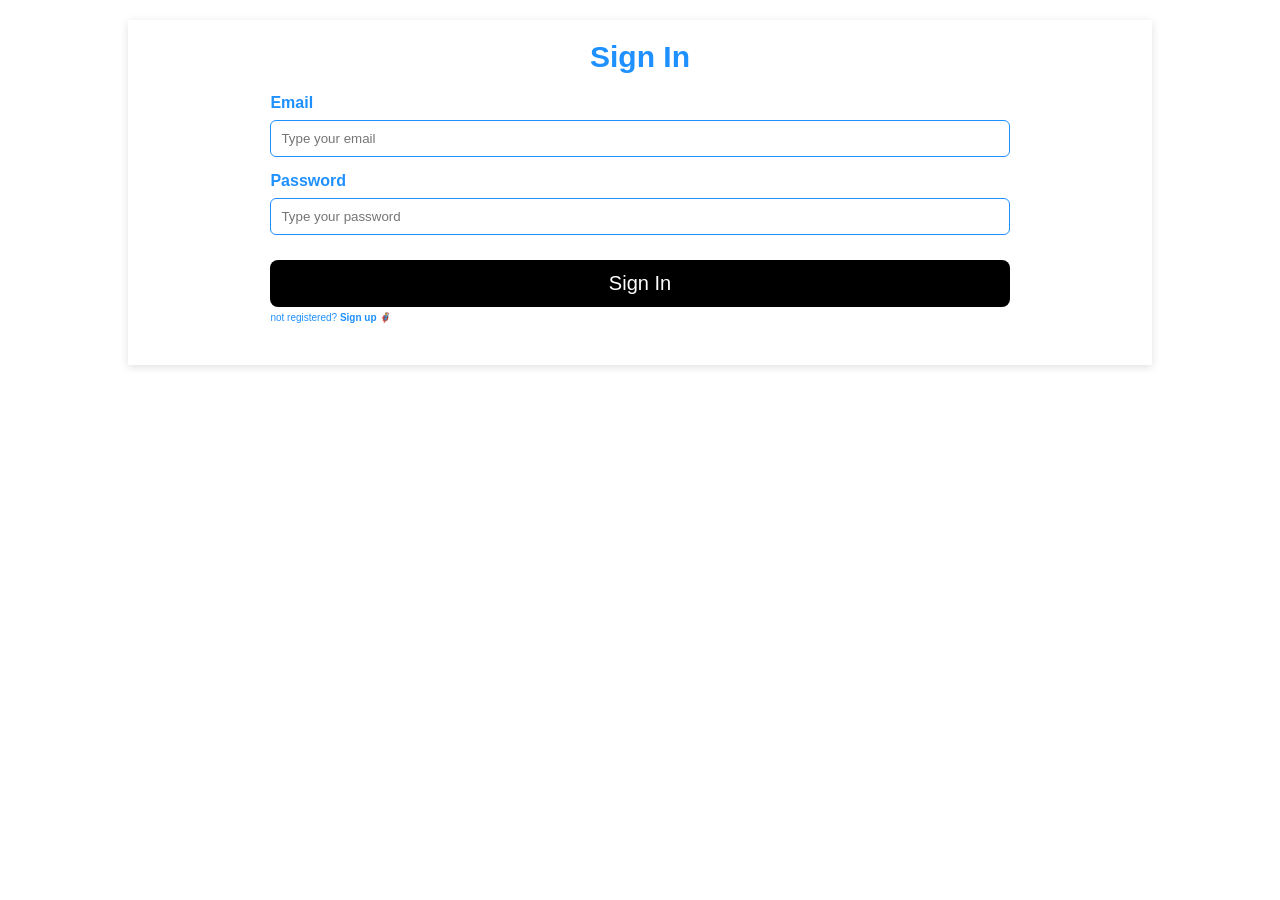
<file: signin.html>
<!doctype html>
<html lang="en">
  <head>
    <meta charset="UTF-8" />
    <meta name="viewport" content="width=device-width, initial-scale=1.0" />
    <link rel="stylesheet" href="style.css">
    <title>Sign In</title>
  </head>
  <body>
    <div class="form-container">
      <h2 class="form-title">Sign In</h2>

      <form>
      
        <div class="form-input">
          <label for="email"> Email</label>
          <input type="email" id="email" placeholder="Type your email" />
        </div>
        <div class="form-input">
          <label for="password">Password</label>
          <input
            type="password"
            id="password"
            placeholder="Type your password"
          />
        </div>
     

        <button class="btn btn-secondary" type="submit">Sign In</button>
        <div class="already">
          <span>not registered? </span
          ><a href="signup.html">Sign up 🦸   </a>
        </div>
      </form>
    </div>
  </body>
</html>
</file>
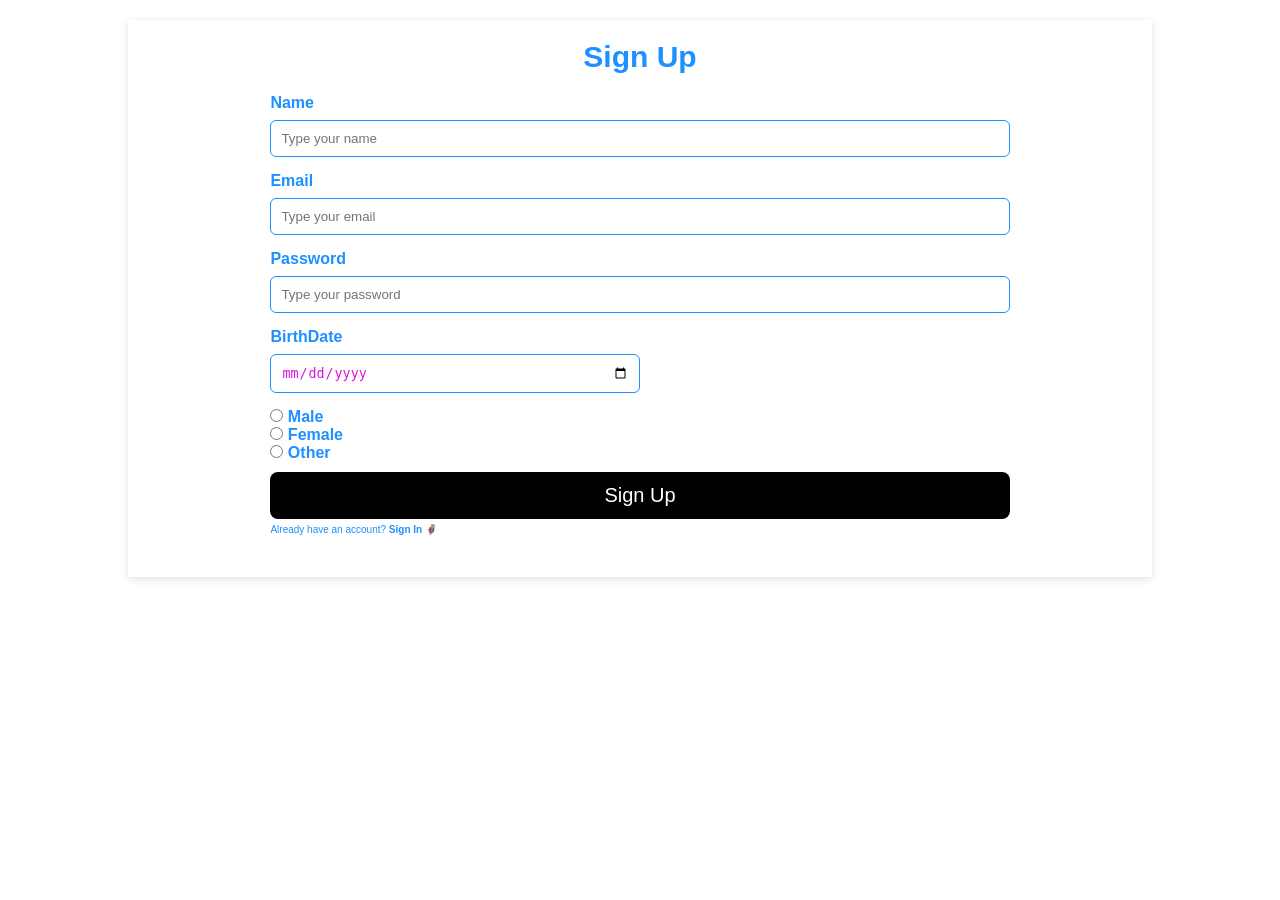
<file: signup.html>
<!doctype html>
<html lang="en">
  <head>
    <meta charset="UTF-8" />
    <meta name="viewport" content="width=device-width, initial-scale=1.0" />
    <link rel="stylesheet" href="style.css" />
    <title>Sign Up</title>
  </head>
  <body>
    <div class="form-container">
      <h2 class="form-title">Sign Up</h2>

      <form>
        <div class="form-input">
          <label for="name">Name</label>
          <input type="text" id="name" placeholder="Type your name" />
        </div>
        <div class="form-input">
          <label for="email"> Email</label>
          <input type="email" id="email" placeholder="Type your email" />
        </div>
        <div class="form-input">
          <label for="password">Password</label>
          <input
            type="password"
            id="password"
            placeholder="Type your password"
          />
        </div>
        <div class="form-input">
          <label for="birthdate">BirthDate</label>
          <input type="date" id="birthdate" placeholder="Type your birthdate" />
        </div>
        <div class="form-radios">
          <div class="male">
            <input type="radio" name="gender" id="male" value="male" />
            <label for="male">Male</label>
          </div>
          <div class="female">
            <input type="radio" name="gender" id="female" value="female" />
            <label for="female">Female</label>
          </div>
          <div class="other">
            <input type="radio" name="gender" id="other" value="female" />
            <label for="other">Other</label>
          </div>
        </div>

        <button class="btn btn-secondary" type="submit">Sign Up</button>
        <div class="already">
          <span>Already have an account? </span><a href="signin.html">Sign In 🦸 </a>
        </div>
      </form>
    </div>
  </body>
</html>
</file>
<file: style.css>
* {
  padding: 0;
  margin: 0;
  box-sizing: border-box;
}

body {
  font-family: sans-serif;
}

/* Navbar styles */
.navbar {
  display: flex;
  justify-content: space-between;
  align-items: center;
  padding: 20px;
  color: #333;
  box-shadow:
    rgba(50, 50, 93, 0.25) 0px 6px 12px -2px,
    rgba(0, 0, 0, 0.3) 0px 3px 7px -3px;
}

.links {
  list-style: none;
  display: flex;
  gap: 20px;
}

.links a,
.login a {
  text-decoration: none;
  font-size: 20px;
  color: #333;
  transition: all 0.5s linear;
  padding: 6px;
}
.links a:hover {
  background-color: pink;
  border-radius: 8px;
  color: #3a0f2f;
}

.fa-user {
  font-size: 30px;
  color: blueviolet;
}

.login a:hover {
  color: goldenrod;
}

/* Hero section styles */

.hero {
  background-image: url("./images/rocket1.jpg");
  background-size: cover;
  background-repeat: no-repeat;
  background-position: center;
  width: 100%;
  height: 100vh;
  display: flex;
  flex-direction: column;
  justify-content: center;
  align-items: center;
  gap: 20px;
}

.hero h1 {
  color: rgb(235, 222, 222);
}

.hero p {
  color: #fff;
  width: 50%;
  line-height: 30px;
  font-size: 25px;
}

.btn {
  padding: 12px 22px;
  border-radius: 8px;
  text-align: center;
  border: none;
  cursor: pointer;
}

.btn-primary {
  background-color: dodgerblue;
  color: #fff;
  font-size: 20px;
}

.showcases {
  padding: 20px;
}
.card {
  width: 30%;
  padding: 20px;
  box-shadow:
    rgba(60, 64, 67, 0.3) 0px 1px 2px 0px,
    rgba(60, 64, 67, 0.15) 0px 2px 6px 2px;
}

.card img {
  width: 100%;
  object-fit: cover;
  border-radius: 10px;
  background-color: lightgray;
}

.description p {
  line-height: 1.2;
  margin: 10px 0;
}

.icons {
  display: flex;
  justify-content: center;
  gap: 20px;
}

.icons i {
  font-size: 30px;
  cursor: pointer;
  transition: transform 0.5s linear;
}

.icons i:hover {
  transform: scale(1.5);
}

.fa-earth-asia {
  color: dodgerblue;
}

.fa-space-awesome {
  color: greenyellow;
}

.fa-satellite {
  color: goldenrod;
}

.showcases {
  display: flex;
  gap: 10px;
  justify-content: center;
}

.line {
  width: 30%;
  height: 3px;
  background-color: dodgerblue;
  margin: 20px auto;
}

.form-group label {
  display: block;
  margin-bottom: 8px;
  color: dodgerblue;
  font-weight: bold;
}

.form-group input {
  width: 100%;
}

.contact {
  box-shadow: rgba(0, 0, 0, 0.24) 0px 3px 8px;

  padding: 20px;
}

.form-group {
  margin-bottom: 15px;
}
.contact form {
  width: 50%;
  padding: 10px;
  margin: 0 auto;
}

.form-group input {
  width: 100%;
  padding: 12px;
  border-radius: 6px;
  border: 1px solid dodgerblue;
  color: #d1d;
}

.form-group input:focus {
  outline: none;
}

.form-group textarea {
  width: 100%;
  height: 100px;
  padding: 12px;
  border-radius: 6px;
  border: 1px solid dodgerblue;
  color: #d1d;
}

.form-group textarea:focus {
  outline: none;
}

.footer {
  text-align: center;
  padding: 20px;
  color: #333;
  font-size: 16px;
}

/* Sign Up Page style */

.form-container {
  padding: 20px 50px;
  box-shadow: rgba(99, 99, 99, 0.2) 0px 2px 8px 0px;
  width: 80%;
  margin: 20px auto;
}

.form-container form {
  width: 80%;
  margin: 20px auto;
}

.form-title {
  color: dodgerblue;
  font-size: 30px;
  text-align: center;
}

.form-input {
  margin-bottom: 15px;
}

.form-input label {
  display: block;
  margin-bottom: 8px;
  color: dodgerblue;
  font-weight: bold;
}

input[type="text"],
input[type="email"],
input[type="password"] {
  padding: 10px;
  width: 100%;
  border: 1px solid dodgerblue;
  border-radius: 6px;
  color: #d1d;
}

input[type="text"],
input[type="email"],
input[type="password"]:focus {
  outline: none;
}

input[type="date"] {
  padding: 10px;
  border: 1px solid dodgerblue;
  color: #d1d;
  border-radius: 6px;
  width: 50%;
}

input[type="date"]:focus {
  outline: none;
}

button[type="submit"] {
  margin-top: 10px;
}

.btn-secondary {
  width: 100%;
  color: #fff;
  background-color: black;
  font-size: 20px;
}

.already span {
  font-size: 10px;
  color: dodgerblue;
}

.already a {
  font-size: 10px;
  color: dodgerblue;
  text-decoration: none;
  font-weight: bold;
}


.form-radios label {
  
  color: dodgerblue;
  font-weight: bold;
}
</file>
